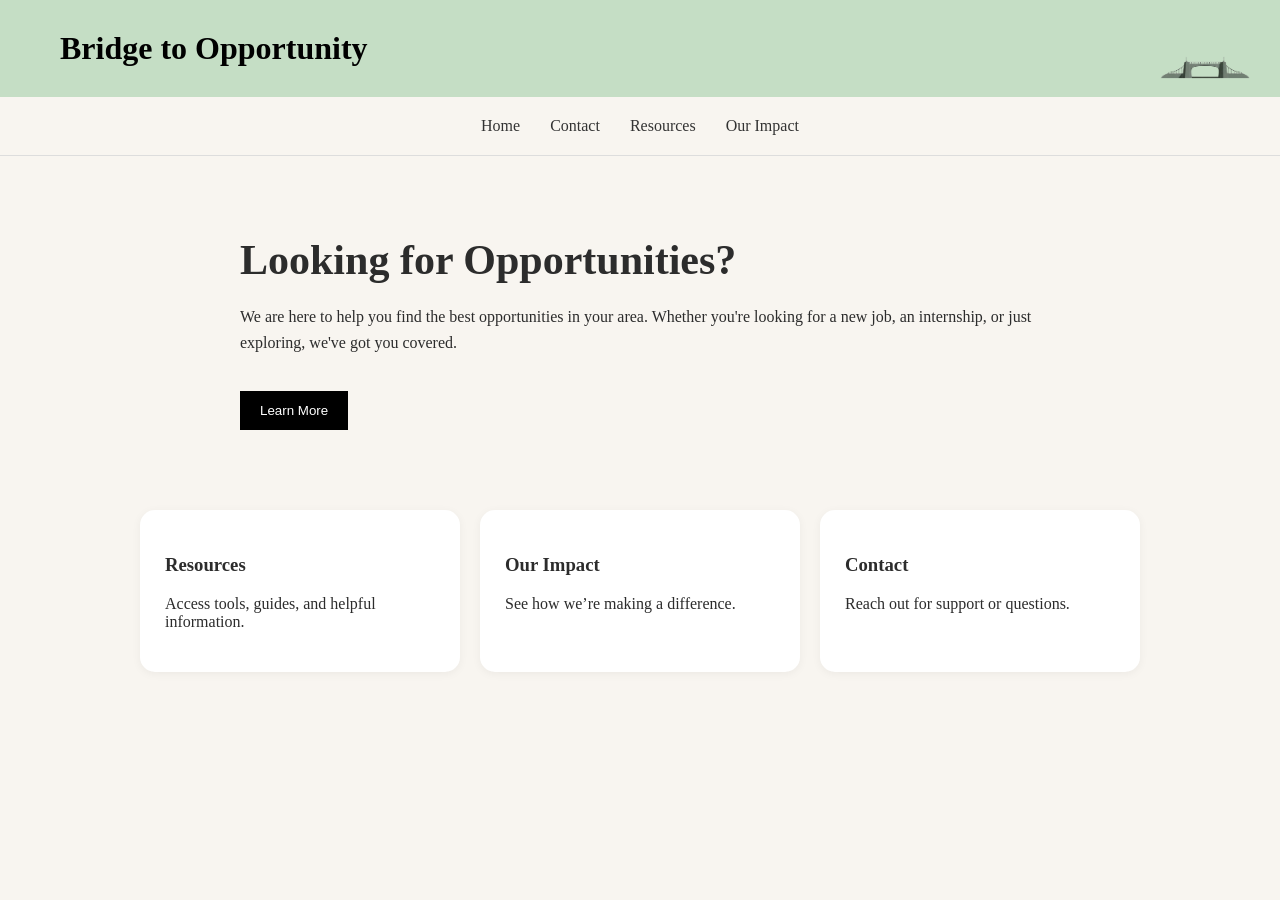
<file: index.html>
<!DOCTYPE html>
<html lang="en">

<head>
    <!-- Google tag (gtag.js) -->
<script async src="https://www.googletagmanager.com/gtag/js?id=G-XFNXM6YMQS"></script>
<script>
  window.dataLayer = window.dataLayer || [];
  function gtag(){dataLayer.push(arguments);}
  gtag('js', new Date());

  gtag('config', 'G-XFNXM6YMQS');
</script>
  <meta charset="UTF-8">
  <title>Bridge to Opportunity</title>
  <link rel="stylesheet" href="macedo.css">
</head>
<body>
 
 <header>
  <h1>Bridge to Opportunity</h1>
  <img src="logo.png" class="logo" alt="Logo">
</header>
<nav>
  <a href="index.html">Home</a>
  <a href="contact.html">Contact</a>
  <a href="resources.html">Resources</a>
  <a href="impact.html">Our Impact</a>
</nav>
<main>

  
  <!-- HERO -->
  <section class="hero">
    <article>
      <h1>Looking for Opportunities?</h1>
      <p>
        We are here to help you find the best opportunities in your area.
        Whether you're looking for a new job, an internship, or just exploring,
        we've got you covered.
      </p>
      <button>Learn More</button>
    </article>
  </section>

 <section class="cards">

  <a href="resources.html" class="card">
    <h3>Resources</h3>
    <p>Access tools, guides, and helpful information.</p>
  </a>

  <a href="impact.html" class="card">
    <h3>Our Impact</h3>
    <p>See how we’re making a difference.</p>
  </a>

  <a href="contact.html" class="card">
    <h3>Contact</h3>
    <p>Reach out for support or questions.</p>
  </a>

</section>

</main>
</file>
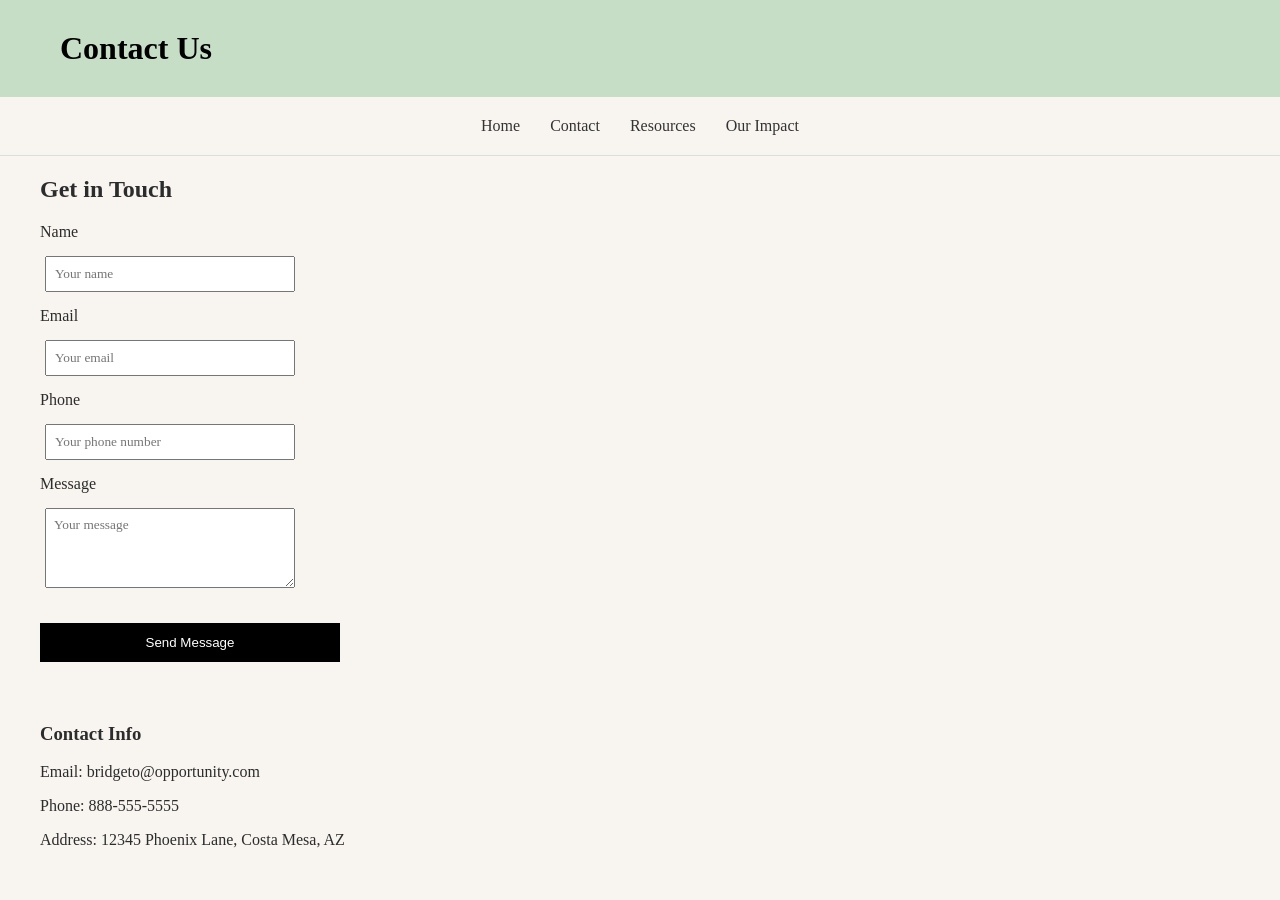
<file: contact.html>
<!DOCTYPE html>
<html lang="en">
<head>
    <!-- Google tag (gtag.js) -->
<script async src="https://www.googletagmanager.com/gtag/js?id=G-XFNXM6YMQS"></script>
<script>
  window.dataLayer = window.dataLayer || [];
  function gtag(){dataLayer.push(arguments);}
  gtag('js', new Date());

  gtag('config', 'G-XFNXM6YMQS');
</script>
  <meta charset="UTF-8">
  <title>Contact</title>
  <link rel="stylesheet" href="macedo.css">
</head>
<body>

<header>
  <h1>Contact Us</h1>
</header>

<nav>
  <a href="index.html">Home</a>
  <a href="contact.html">Contact</a>
  <a href="resources.html">Resources</a>
  <a href="impact.html">Our Impact</a>
</nav>
<main>
  <h2>Get in Touch</h2>

<form class="contact-form" action="#" method="post" onsubmit="sendMessages(); return false;">

  <label for="name">Name</label>
  <input type="text" id="name" name="name" placeholder="Your name" required>

  <label for="email">Email</label>
  <input type="email" id="email" name="email" placeholder="Your email" required>

  <label for="phone">Phone</label>
  <input type="tel" id="phone" name="phone" placeholder="Your phone number">

  <label for="message">Message</label>
  <textarea id="message" name="message" rows="5" placeholder="Your message" required></textarea>

  <button type="submit">Send Message</button>
  <p id="confirmation"></p>

</form>

  <h3>Contact Info</h3>
  <p>Email: bridgeto@opportunity.com</p>
  <p>Phone: 888-555-5555
  </p>
  <p>Address: 12345 Phoenix Lane, Costa Mesa, AZ</p>
</main>
<script>
function sendMessage() {
  document.getElementById("confirmation").innerText =
    "Your message has been sent! You will hear from an expert soon.";
}
</script>
</body>
</html>
</file>
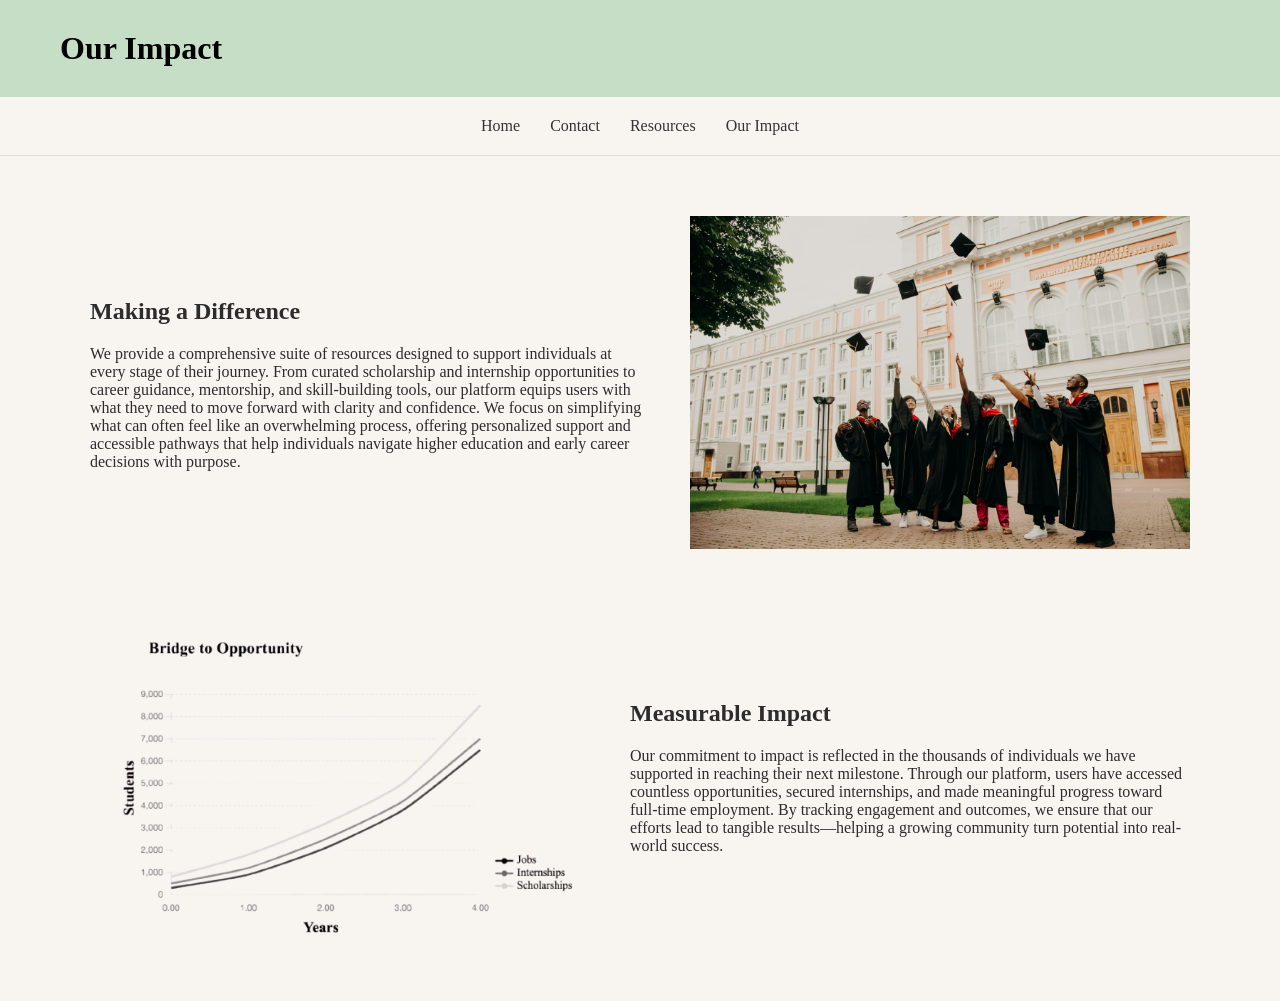
<file: impact.html>
<!DOCTYPE html>
<html lang="en">
<head>
    <!-- Google tag (gtag.js) -->
<script async src="https://www.googletagmanager.com/gtag/js?id=G-XFNXM6YMQS"></script>
<script>
  window.dataLayer = window.dataLayer || [];
  function gtag(){dataLayer.push(arguments);}
  gtag('js', new Date());

  gtag('config', 'G-XFNXM6YMQS');
</script>
  <meta charset="UTF-8">
  <title>Our Impact</title>
  <link rel="stylesheet" href="macedo.css">
</head>
<body>

<header>
  <h1>Our Impact</h1>
</header>

<nav>
  <a href="index.html">Home</a>
  <a href="contact.html">Contact</a>
  <a href="resources.html">Resources</a>
  <a href="impact.html">Our Impact</a>
</nav>

<main>

  <section class="impact-section">
  <div class="impact-text">
    <h2>Making a Difference</h2>
    <p>
        We provide a comprehensive suite of resources designed to support individuals 
        at every stage of their journey. From curated scholarship and internship opportunities 
        to career guidance, mentorship, and skill-building tools, our platform equips users with what 
        they need to move forward with clarity and confidence. We focus on simplifying what can often
        feel like an overwhelming process, offering personalized support and accessible pathways that help 
        individuals navigate higher education and early career decisions with purpose.

    </p>
  </div>
  <img src="grad.jpg" class="impact-img" alt="graduation Image">
</section>

<section class="impact-section reverse">
  <div class="impact-text">
    <h2>Measurable Impact</h2>
    <p>
        Our commitment to impact is reflected in the thousands of individuals we have supported in reaching
         their next milestone. Through our platform, users have accessed countless opportunities, secured internships, 
         and made meaningful progress toward full-time employment. By tracking engagement and outcomes, we ensure that
          our efforts lead to tangible results—helping a growing community turn potential into real-world success.

    </p>
  </div>
  <img src="stats.png" class="impact-img" alt="Impact Image">
</section>
  

</main>

</body>
</html>
</file>
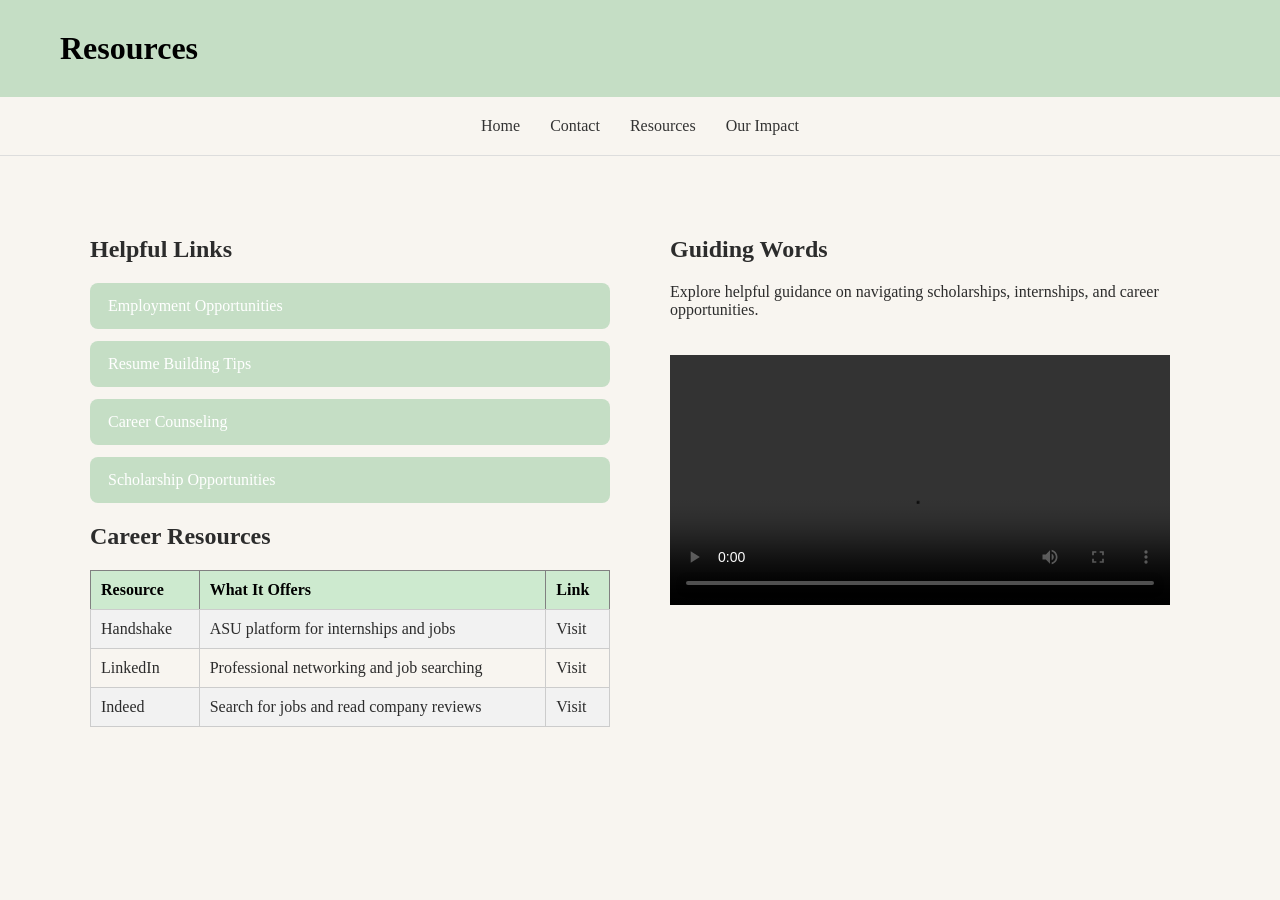
<file: resources.html>
<!DOCTYPE html>
<html lang="en">
<head>
    <!-- Google tag (gtag.js) -->
<script async src="https://www.googletagmanager.com/gtag/js?id=G-XFNXM6YMQS"></script>
<script>
  window.dataLayer = window.dataLayer || [];
  function gtag(){dataLayer.push(arguments);}
  gtag('js', new Date());

  gtag('config', 'G-XFNXM6YMQS');
</script>
  <meta charset="UTF-8">
  <title>Resources</title>
  <link rel="stylesheet" href="macedo.css">
</head>

<body>

  <header>
    <h1>Resources</h1>
  </header>

  <nav>
    <a href="index.html">Home</a>
    <a href="contact.html">Contact</a>
    <a href="resources.html">Resources</a>
    <a href="impact.html">Our Impact</a>
  </nav>

  <main>
    <div class="resources-layout">

      <!-- LEFT SIDE -->
      <div class="links-section">
        <h2>Helpful Links</h2>
        <ul>
  <li>
    <a href="https://career.eoss.asu.edu/resources/handshake/" target="_blank" class="link-button">
      Employment Opportunities
    </a>
  </li>

  <li>
    <a href="https://careerservices.fas.harvard.edu/resources/create-a-strong-resume/" target="_blank" class="link-button">
      Resume Building Tips
    </a>
  </li>

  <li>
    <a href="https://career.eoss.asu.edu/channels/career-advising/" target="_blank" class="link-button">
      Career Counseling
    </a>
  </li>

  <li>
    <a href="https://www.azfoundation.org/scholarship-seekers/scholarships/" target="_blank" class="link-button">
      Scholarship Opportunities
    </a>
  </li>
</ul>
<div class="links-section">
  </ul>

  <!-- ADD TABLE HERE -->
  <h2>Career Resources</h2>

  <table border="1">
    <tr>
      <th>Resource</th>
      <th>What It Offers</th>
      <th>Link</th>
    </tr>

    <tr>
      <td>Handshake</td>
      <td>ASU platform for internships and jobs</td>
      <td><a href="https://career.eoss.asu.edu/resources/handshake/" target="_blank">Visit</a></td>
    </tr>

    <tr>
      <td>LinkedIn</td>
      <td>Professional networking and job searching</td>
      <td><a href="https://www.linkedin.com" target="_blank">Visit</a></td>
    </tr>

    <tr>
      <td>Indeed</td>
      <td>Search for jobs and read company reviews</td>
      <td><a href="https://www.indeed.com" target="_blank">Visit</a></td>
    </tr>
  </table>

</div>
      </div>

      <!-- RIGHT SIDE -->
      <div class="resource-video">
        <h2>Guiding Words</h2>
        <p>
          Explore helpful guidance on navigating scholarships, internships, and career opportunities.
        </p>

        <video class="resource-video-frame" controls>
          <source src="education.mp4" type="video/mp4">
          Your browser does not support the video tag.
        </video>
      </div>

    </div>
  </main>

</body>
</html>
</file>
<file: macedo.css>
main {
  padding: 0 40px;
}
body {
  margin: 0;
  font-family: 'Georgia', serif;
  background-color: #f8f5f0;
  color: #2c2c2c;
}
header {
  background-color: #c5dec5;
  color: black;
  padding: 30px 60px;
  position: relative;
}
.logo {
  position: absolute;
  top: 10px;
  right: 30px;
  width: 90px;
}
header h1 {
  margin: 0;
}

/* NAVBAR */
nav {
  display: flex;
  justify-content: center;
  gap: 30px;
  padding: 20px;
  border-bottom: 1px solid #ddd;
}

nav a {
  text-decoration: none;
  color: #333;
}

nav a:hover {
  text-decoration: underline;
}

/* HERO */
.hero {
  max-width: 800px;
  margin: 80px auto;   
}

.hero h1 {
  font-size: 42px;
  margin-bottom: 20px;
}

.hero p {
  line-height: 1.6;
}

/* BUTTON */
button {
  margin-top: 20px;
  padding: 12px 20px;
  background: black;
  color: white;
  border: none;
  cursor: pointer;
}

.cards {
  display: flex;
  gap: 20px;
  max-width: 1000px;
  margin: 40px auto;   
}
.card {
  display: block;              
  background: white;
  padding: 25px;
  border-radius: 15px;
  flex: 1;
  box-shadow: 0 2px 10px rgba(0,0,0,0.05);
  text-decoration: none;      
  color: inherit;              
  transition: 0.2s;
}

.card:hover {
  background-color: #cdeacf;
  transform: translateY(-5px); 
  box-shadow: 0 6px 20px rgba(0,0,0,0.1);
}
a {
  color: #2c2c2c;
  text-decoration: none;
}

a:visited {
  color: #2c2c2c;
}

a:hover {
  text-decoration: underline;
}
input, textarea {
  width: 250px;
  padding: 8px;
  margin: 5px;
  box-sizing: border-box;
  font-family: inherit;
}
textarea {
  height: 80px;
}
form {
  display: flex;
  flex-direction: column;
  max-width: 300px;
  gap: 10px;
}
.impact-section {
  display: flex;
  align-items: center;
  justify-content: space-between;
  gap: 40px;

  max-width: 1100px;  
  margin: 60px auto;   
  padding: 0 40px;     
}

.impact-text {
  flex: 1;
}

.impact-img {
  width: 500px;
  height: auto;
  border-radius: 0; 
}

.reverse {
  flex-direction: row-reverse;
}
.resources-layout {
  display: flex;
  gap: 60px;
  align-items: flex-start;
  max-width: 1100px;
  margin: 60px auto;
  padding: 0 40px;
}

.links-section {
  flex: 1;
}

.resource-video {
  flex: 1;
}

.resource-video-frame {
  width: 100%;
  max-width: 500px;
  height: auto;
  margin-top: 20px;
}
/* Remove bullets + spacing */
.links-section ul {
  padding: 0;
  margin: 0;
}
.links-section li {
  list-style: none;
  margin-bottom: 12px;
}


.link-button {
  display: block;              
  padding: 14px 18px;          
  background-color: #c5dec5;
  color: white;
  text-decoration: none;
  border-radius: 8px;
  font-size: 16px;            
  font-weight: 500;
  transition: 0.2s;
}

/* Hover effect */
.link-button:hover {
  background-color: #687769;
}
table {
  width: 100%;
  border-collapse: collapse;
  margin-top: 20px;
}

th {
  background-color: #cdeacf;
  color: black;
  padding: 10px;
  text-align: left;
}

td {
  padding: 10px;
  border: 1px solid #ccc;
}

tr:nth-child(even) {
  background-color: #f2f2f2;
}
</file>
